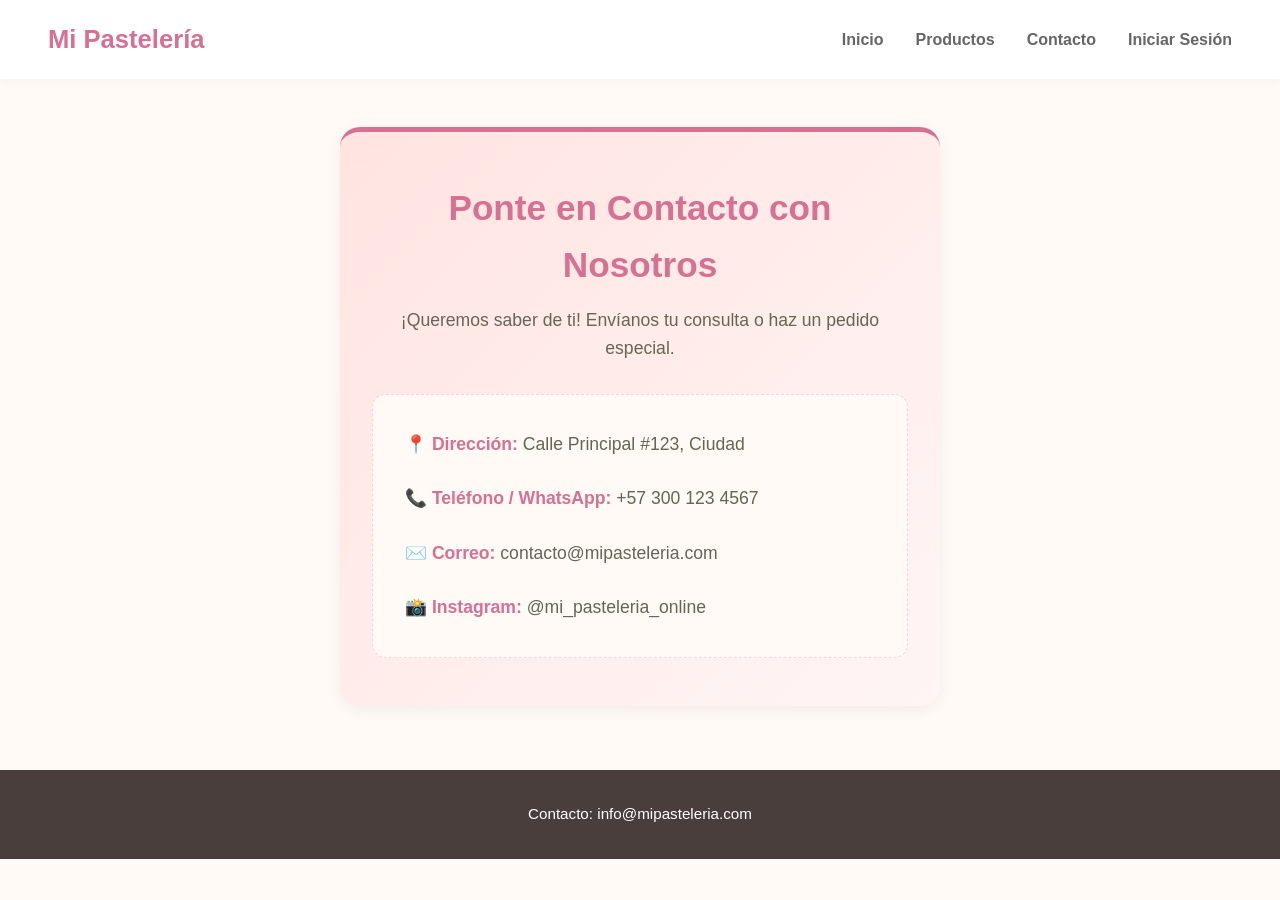
<file: contacto.html>
<!DOCTYPE html>
<html lang="es">
<head>
    <meta charset="UTF-8">
    <meta name="viewport" content="width=device-width, initial-scale=1.0">
    <title>Contacto - Pastelería</title>
    <link rel="stylesheet" href="Estilo.css?v=2">
</head>
<body>

    <header>
        <h1>Mi Pastelería</h1>
        <nav>
            <a href="index.html">Inicio</a>
            <a href="index.html#catalogo">Productos</a>
            <a href="contacto.html">Contacto</a>
            <a href="login.html">Iniciar Sesión</a>
        </nav>
    </header>

    <main>
        <section class="seccion-contacto">
            <h2>Ponte en Contacto con Nosotros</h2>
            <p>¡Queremos saber de ti! Envíanos tu consulta o haz un pedido especial.</p>

            <div class="info-contacto">
                <p>📍 <strong>Dirección:</strong> Calle Principal #123, Ciudad</p>
                <p>📞 <strong>Teléfono / WhatsApp:</strong> +57 300 123 4567</p>
                <p>✉️ <strong>Correo:</strong> contacto@mipasteleria.com</p>
                <p>📸 <strong>Instagram:</strong> @mi_pasteleria_online</p>
            </div>
        </section>
    </main>

    <footer>
        <p>Contacto: info@mipasteleria.com</p>
    </footer>

</body>
</html>
</file>
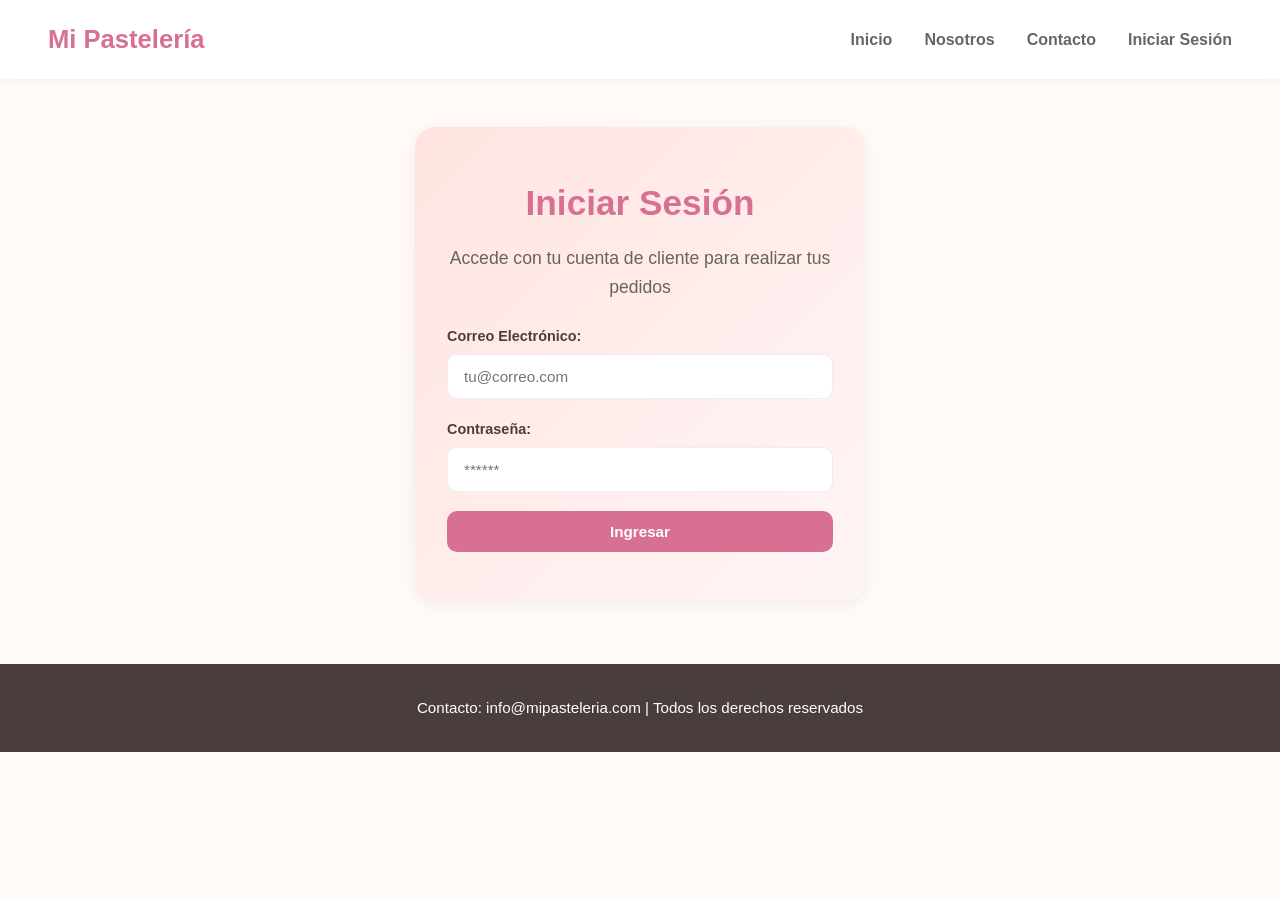
<file: Login.html>
<!DOCTYPE html>
<html lang="es">
<head>
    <meta charset="UTF-8">
    <meta name="viewport" content="width=device-width, initial-scale=1.0">
    <title>Iniciar Sesión - Mi Pastelería</title>
    <!-- Conexión estricta a CSS en minúsculas -->
    <link rel="stylesheet" href="Estilo.css?v=3">
</head>
<body>

    <!-- ENCABEZADO -->
    <header>
        <h1>Mi Pastelería</h1>
        <nav>
            <a href="index.html">Inicio</a>
            <a href="nosotros.html">Nosotros</a>
            <a href="contacto.html">Contacto</a>
            <a href="Login.html">Iniciar Sesión</a>
        </nav>
    </header>

    <!-- CONTENIDO PRINCIPAL -->
    <main>
        <section class="tarjeta-login">
            <h2>Iniciar Sesión</h2>
            <p>Accede con tu cuenta de cliente para realizar tus pedidos</p>

            <form class="formulario-login">
                <div class="campo">
                    <label for="correo">Correo Electrónico:</label>
                    <input type="email" id="correo" name="correo" placeholder="tu@correo.com" required>
                </div>

                <div class="campo">
                    <label for="password">Contraseña:</label>
                    <input type="password" id="password" name="password" placeholder="******" required>
                </div>

                <button type="submit">Ingresar</button>
            </form>
        </section>
    </main>

    <!-- PIE DE PÁGINA -->
    <footer>
        <p>Contacto: info@mipasteleria.com | Todos los derechos reservados</p>
    </footer>

    <!-- CONEXIÓN A JAVASCRIPT (OPCIONAL EN LOGIN) -->
    <script src="Script.js"></script>
</body>
</html>
</file>
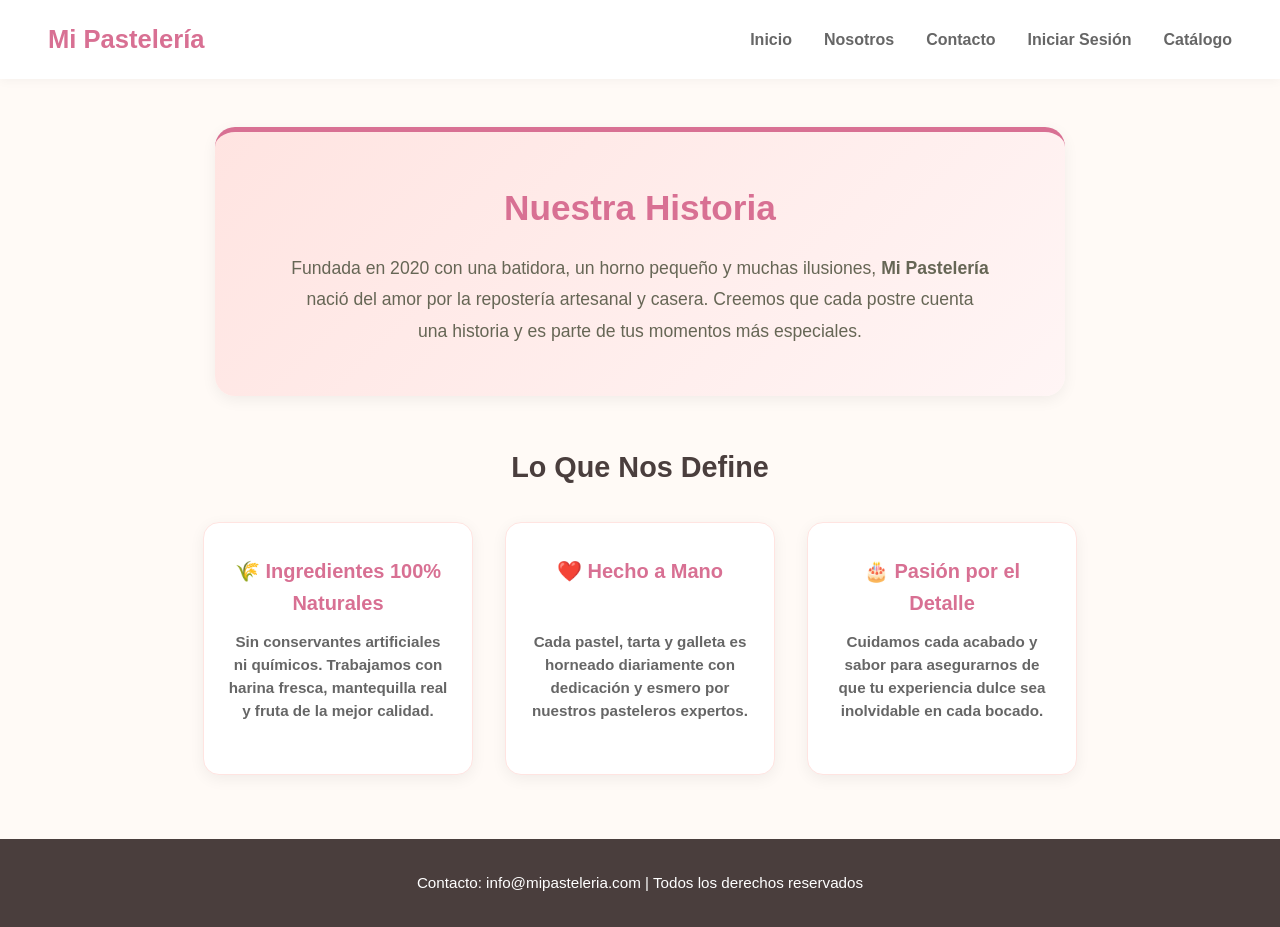
<file: nosotros.html>
<!DOCTYPE html>
<html lang="es">
<head>
    <meta charset="UTF-8">
    <meta name="viewport" content="width=device-width, initial-scale=1.0">
    <title>Sobre Nosotros - Mi Pastelería</title>
    <!-- Usamos el mismo archivo CSS con truco de caché -->
    <link rel="stylesheet" href="Estilo.css?v=2">
</head>
<body>

    <!-- ENCABEZADO COMPARTIDO -->
    <header>
        <h1>Mi Pastelería</h1>
        <nav>
            <a href="index.html">Inicio</a>
            <a href="nosotros.html">Nosotros</a>
            <a href="contacto.html">Contacto</a>
            <a href="Login.html">Iniciar Sesión</a>
            <a href="Catalogo.html">Catálogo</a>
        </nav>
    </header>

    <!-- CONTENIDO PRINCIPAL DE "NOSOTROS" -->
    <main>
        <!-- Sección de historia / presentación -->
        <section class="seccion-nosotros">
            <h2>Nuestra Historia</h2>
            <p>Fundada en 2020 con una batidora, un horno pequeño y muchas ilusiones, <strong>Mi Pastelería</strong> nació del amor por la repostería artesanal y casera. Creemos que cada postre cuenta una historia y es parte de tus momentos más especiales.</p>
        </section>

        <!-- Sección de valores o pilares -->
        <section class="seccion-valores">
            <h2>Lo Que Nos Define</h2>
            <div class="contenedor-valores">
                <article class="tarjeta-valor">
                    <h3>🌾 Ingredientes 100% Naturales</h3>
                    <p>Sin conservantes artificiales ni químicos. Trabajamos con harina fresca, mantequilla real y fruta de la mejor calidad.</p>
                </article>

                <article class="tarjeta-valor">
                    <h3>❤️ Hecho a Mano</h3>
                    <p>Cada pastel, tarta y galleta es horneado diariamente con dedicación y esmero por nuestros pasteleros expertos.</p>
                </article>

                <article class="tarjeta-valor">
                    <h3>🎂 Pasión por el Detalle</h3>
                    <p>Cuidamos cada acabado y sabor para asegurarnos de que tu experiencia dulce sea inolvidable en cada bocado.</p>
                </article>
            </div>
        </section>
    </main>

    <!-- PIE DE PÁGINA -->
    <footer>
        <p>Contacto: info@mipasteleria.com | Todos los derechos reservados</p>
    </footer>

</body>
</html>
</file>
<file: Estilo.css>
/* ===================================================
   1. VARIABLES Y RESET GENERAL
   =================================================== */
:root {
    --color-principal: #d87093;      /* Rosa pastel elegante */
    --color-secundario: #ffe4e1;    /* Rosa muy claro para fondos suaves */
    --color-fondo: #fffaf6;         /* Crema suave de fondo */
    --color-texto: #4a3e3d;         /* Marrón oscuro para textos */
    --color-precio: #65e8ec;        /* Verde fresco para precios */
    --sombra-suave: 0 4px 15px rgba(0, 0, 0, 0.06);
}

* {
    margin: 0;
    padding: 0;
    box-sizing: border-box;
    font-family: 'Segoe UI', Tahoma, Geneva, Verdana, sans-serif;
}

body {
    background-color: var(--color-fondo);
    color: var(--color-texto);
    line-height: 1.6;
}

/* ===================================================
   2. ENCABEZADO (HEADER)
   =================================================== */
header {
    background-color: #ffffff;
    display: flex;
    justify-content: space-between;
    align-items: center;
    padding: 1.2rem 3rem;
    box-shadow: 0 2px 10px rgba(0, 0, 0, 0.04);
    position: sticky;
    top: 0;
    z-index: 1000;
}

header h1 {
    color: var(--color-principal);
    font-size: 1.6rem;
    font-weight: 700;
}

nav {
    display: flex;
    gap: 2rem;
}

nav a {
    text-decoration: none;
    color: #666666;
    font-weight: 600;
    transition: color 0.3s ease;
}

nav a:hover {
    color: var(--color-principal);
}

/* ===================================================
   3. CONTENIDO PRINCIPAL Y SECCIONES
   =================================================== */
main {
    max-width: 1000px;
    margin: 3rem auto;
    padding: 0 1.5rem;
}

section {
    margin-bottom: 4rem;
    text-align: center;
}

/* Sección de bienvenida introductoria */
section:first-of-type {
    background: linear-gradient(135deg, var(--color-secundario), #fff5f5);
    padding: 3rem 2rem;
    border-radius: 20px;
    box-shadow: var(--sombra-suave);
}

section:first-of-type h2 {
    color: var(--color-principal);
    font-size: 2.2rem;
    margin-bottom: 0.8rem;
}

section:first-of-type p {
    font-size: 1.1rem;
    color: #665;
}

/* Título de la sección del catálogo */
#catalogo ~ h2, section h2 {
    color: var(--color-texto);
    font-size: 1.8rem;
    margin-bottom: 2rem;
}

/* ===================================================
   4. TARJETAS DE PRODUCTO (GRID / FLEXBOX)
   =================================================== */
#catalogo {
    display: flex;
    justify-content: center;
    gap: 2rem;
    flex-wrap: wrap;
}

article {
    background-color: #ffffff;
    border-radius: 16px;
    padding: 1.5rem;
    width: 280px;
    box-shadow: var(--sombra-suave);
    text-align: center;
    display: flex;
    flex-direction: column;
    justify-content: space-between;
    transition: transform 0.3s ease, box-shadow 0.3s ease;
}

/* Efecto hover moderno: la tarjeta se eleva ligeramente */
article:hover {
    transform: translateY(-6px);
    box-shadow: 0 8px 25px rgba(0, 0, 0, 0.1);
}

article img {
    width: 100%;
    height: 170px;
    object-fit: cover;
    border-radius: 12px;
    margin-bottom: 1rem;
}

article h3 {
    font-size: 1.25rem;
    margin-bottom: 0.5rem;
    color: var(--color-texto);
}

article p {
    font-size: 1.2rem;
    font-weight: bold;
    color: var(--color-precio);
    margin-bottom: 1.2rem;
}

/* ===================================================
   5. BOTONES INTERACTIVOS
   =================================================== */
button {
    background-color: var(--color-principal);
    color: white;
    border: none;
    padding: 0.75rem 1.2rem;
    border-radius: 10px;
    font-size: 0.95rem;
    font-weight: 600;
    cursor: pointer;
    transition: background-color 0.2s ease, transform 0.1s ease;
    width: 100%;
}

button:hover {
    background-color: #b55273;
}

button:active {
    transform: scale(0.98); /* Pequeño efecto de presión al hacer clic */
}

/* ===================================================
   6. PIE DE PÁGINA (FOOTER)
   =================================================== */
footer {
    background-color: var(--color-texto);
    color: white;
    text-align: center;
    padding: 2rem;
    margin-top: 4rem;
    font-size: 0.95rem;
}
.imagen-personalizada {
    width: 100%;       /* Se adapta al ancho del contenedor */
    max-width: 400px;  /* No pasará de 400 píxeles de ancho */
    height: auto;      /* Mantiene la proporción original para que no se deforme */
}
/* ===================================================
   ESTILOS PARA CONTACTO Y LOGIN
   =================================================== */

/* Formulario de Login y Tarjeta centrada */
.tarjeta-login, .seccion-contacto {
    background-color: #ffffff;
    max-width: 450px;
    margin: 3rem auto;
    padding: 2.5rem;
    border-radius: 16px;
    box-shadow: var(--sombra-suave);
}

.formulario-login {
    display: flex;
    flex-direction: column;
    gap: 1.2rem;
    margin-top: 1.5rem;
    text-align: left;
}

.campo {
    display: flex;
    flex-direction: column;
    gap: 0.4rem;
}

.campo label {
    font-weight: 600;
    font-size: 0.9rem;
    color: var(--color-texto);
}

.campo input {
    padding: 0.75rem;
    border: 1px solid #ddd;
    border-radius: 8px;
    font-size: 1rem;
    outline: none;
    transition: border-color 0.3s;
}

.campo input:focus {
    border-color: var(--color-principal);
}

.info-contacto {
    margin-top: 1.5rem;
    line-height: 2;
    text-align: left;
}
/* ===================================================
   ESTILOS PARA LA PÁGINA "NOSOTROS"
   =================================================== */

.seccion-nosotros {
    background-color: #ffffff;
    padding: 3rem 2rem;
    border-radius: 20px;
    box-shadow: var(--sombra-suave);
    margin-bottom: 3rem;
}

.seccion-nosotros p {
    font-size: 1.15rem;
    color: #665;
    max-width: 700px;
    margin: 1rem auto 0 auto;
}

.contenedor-valores {
    display: flex;
    justify-content: center;
    gap: 2rem;
    flex-wrap: wrap;
    margin-top: 2rem;
}

/* Reutilizamos el estilo de las tarjetas pero adaptado para valores */
.tarjeta-valor {
    background-color: #ffffff;
    border-radius: 16px;
    padding: 2rem;
    width: 280px;
    box-shadow: var(--sombra-suave);
    text-align: center;
}

.tarjeta-valor h3 {
    color: var(--color-principal);
    font-size: 1.2rem;
    margin-bottom: 1rem;
}

.tarjeta-valor p {
    font-size: 0.95rem;
    color: #666;
}
/* ===================================================
   1. DISEÑO PARA LA PÁGINA "NOSOTROS"
   =================================================== */

/* Tarjeta principal de Historia */
.seccion-nosotros {
    background: #ffffff;
    max-width: 850px;
    margin: 2rem auto 3rem auto;
    padding: 3rem 2.5rem;
    border-radius: 20px;
    box-shadow: var(--sombra-suave);
    text-align: center;
    border-top: 5px solid var(--color-principal);
}

.seccion-nosotros h2 {
    color: var(--color-principal);
    font-size: 2.2rem;
    margin-bottom: 1.2rem;
}

.seccion-nosotros p {
    font-size: 1.15rem;
    color: #555555;
    line-height: 1.8;
}

/* Sección de Valores y Pilares */
.seccion-valores {
    text-align: center;
    margin-bottom: 4rem;
}

.seccion-valores h2 {
    color: var(--color-texto);
    font-size: 1.8rem;
    margin-bottom: 2rem;
}

.contenedor-valores {
    display: flex;
    justify-content: center;
    gap: 2rem;
    flex-wrap: wrap;
}

.tarjeta-valor {
    background-color: #ffffff;
    border-radius: 16px;
    padding: 2rem 1.5rem;
    width: 270px;
    box-shadow: var(--sombra-suave);
    text-align: center;
    border: 1px solid #ffe4e1;
    transition: transform 0.3s ease;
}

.tarjeta-valor:hover {
    transform: translateY(-5px);
}

.tarjeta-valor h3 {
    color: var(--color-principal);
    font-size: 1.25rem;
    margin-bottom: 0.8rem;
}

.tarjeta-valor p {
    font-size: 0.95rem;
    color: #666666;
    line-height: 1.5;
}


/* ===================================================
   2. DISEÑO PARA LA PÁGINA "INICIO DE SESIÓN" (LOGIN)
   =================================================== */

.tarjeta-Login {
    background-color: #ffffff;
    max-width: 420px;
    margin: 3rem auto;
    padding: 2.5rem 2rem;
    border-radius: 20px;
    box-shadow: var(--sombra-suave);
    text-align: center;
    border: 1px solid #ffe4e1;
}

.tarjeta-Login h2 {
    color: var(--color-principal);
    font-size: 2rem;
    margin-bottom: 0.4rem;
}

.tarjeta-Login p {
    color: #777777;
    font-size: 0.95rem;
    margin-bottom: 1.8rem;
}

.formulario-Login {
    display: flex;
    flex-direction: column;
    gap: 1.2rem;
    text-align: left;
}

.campo {
    display: flex;
    flex-direction: column;
    gap: 0.4rem;
}

.campo label {
    font-weight: 600;
    font-size: 0.9rem;
    color: var(--color-texto);
}

.campo input {
    padding: 0.8rem 1rem;
    border: 1.5px solid #eee;
    border-radius: 10px;
    font-size: 0.95rem;
    outline: none;
    transition: border-color 0.3s, box-shadow 0.3s;
}

/* Efecto al hacer clic dentro del campo de texto */
.campo input:focus {
    border-color: var(--color-principal);
    box-shadow: 0 0 8px rgba(216, 112, 147, 0.2);
}


/* ===================================================
   3. DISEÑO PARA LA PÁGINA "CONTACTO"
   =================================================== */

.seccion-contacto {
    background-color: #ffffff;
    max-width: 600px;
    margin: 3rem auto;
    padding: 3rem 2.5rem;
    border-radius: 20px;
    box-shadow: var(--sombra-suave);
    text-align: center;
    border-top: 5px solid var(--color-principal);
}

.seccion-contacto h2 {
    color: var(--color-principal);
    font-size: 2.2rem;
    margin-bottom: 0.8rem;
}

.seccion-contacto > p {
    color: #666666;
    margin-bottom: 2rem;
    font-size: 1.05rem;
}

/* Caja con la información detallada */
.info-contacto {
    background-color: var(--color-fondo);
    padding: 2rem;
    border-radius: 14px;
    text-align: left;
    display: flex;
    flex-direction: column;
    gap: 1.2rem;
    border: 1px dashed #ffd1dc;
}

.info-contacto p {
    font-size: 1.05rem;
    color: var(--color-texto);
}

.info-contacto strong {
    color: var(--color-principal);
}
/* ===================================================
   ESTILOS PARA EL MODAL DE LOGIN (FLOTANTE)
   =================================================== */

/* Fondo oscuro transparente de la pantalla */
.modal-contenedor {
    display: none; /* Oculto por defecto */
    position: fixed;
    top: 0;
    left: 0;
    width: 100%;
    height: 100%;
    background-color: rgba(0, 0, 0, 0.5); /* Sombra oscura */
    z-index: 2000;
    justify-content: center;
    align-items: center;
}

/* Tarjeta del formulario dentro del modal */
.modal-contenedor .tarjeta-login {
    background-color: #ffffff;
    padding: 2.5rem 2rem;
    border-radius: 20px;
    width: 90%;
    max-width: 400px;
    box-shadow: 0 10px 25px rgba(0, 0, 0, 0.2);
    position: relative;
    text-align: center;
}

/* Botón 'X' para cerrar */
.btn-cerrar {
    position: absolute;
    top: 15px;
    right: 20px;
    font-size: 1.8rem;
    font-weight: bold;
    color: #888;
    cursor: pointer;
    transition: color 0.2s;
}

.btn-cerrar:hover {
    color: var(--color-principal);
}
</file>
